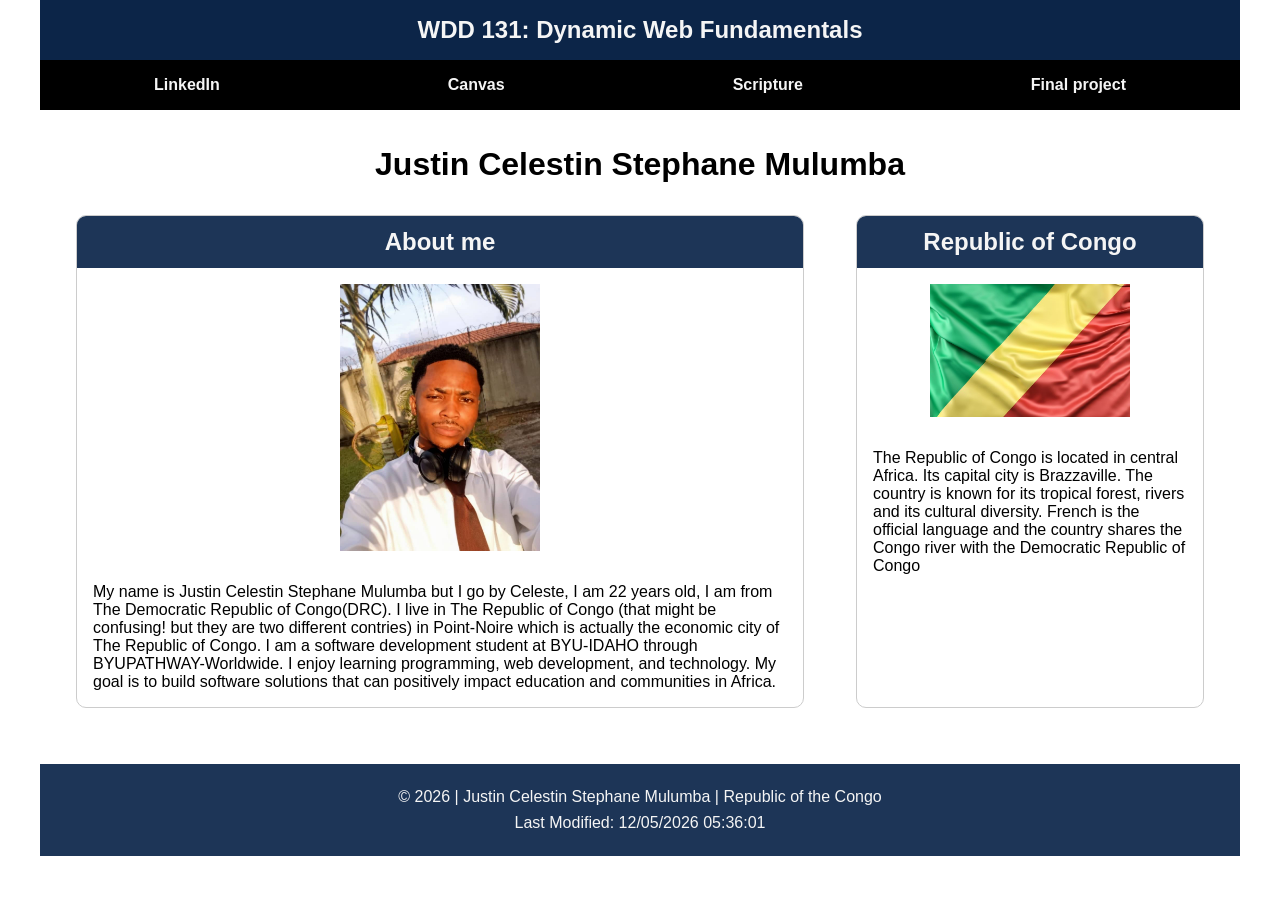
<file: index.html>
<!Doctype html>
<html lang="en">
<head>
    <meta charset="UTF-8">
    <meta name="viewport" content="width=device-width, initial-scale=1.0">

    <title>WDD 131 | Justin Célestin Stephane Mulumba</title>

    <meta name="description" content="WDD 131 Home Page Assignment">
    <meta name="author" content="Justin Célestin Stephane Mulumba">

    <link rel="stylesheet" href="styles/base.css">

    <script src="scripts/getdates.js" defer></script>
</head>
 
<body>
    <header>
        <span id="course-title">
            WDD 131: Dynamic Web Fundamentals
        </span>
        <nav>
            <a href="https://www.linkedin.com/in/stephane-lotshanga-mulumba-905601286?utm_source=share_via&utm_content=profile&utm_medium=member_android">LinkedIn</a>
            <a href="https://byupw.instructure.com" target="_blank">Canvas</a>
            <a href="https://www.churchofjesuschrist.org/study/scriptures" target="_blank">Scripture</a>
            <a href="final-project.html">Final project</a>
        </nav>
    </header>
    <main>
        <h1>Justin Celestin Stephane Mulumba</h1>
        <div class="cards">
            <section class="card">
                <h2>About me</h2>
                <img src="images/justin_profile.png" alt="Photo of Justin Celestin Mulumba">
                <p>My name is Justin Celestin Stephane Mulumba but I go by Celeste, I am 22 years old, I am from The Democratic Republic of Congo(DRC).
                I live in The Republic of Congo (that might be confusing! but they are two different contries) in Point-Noire which is actually the economic city of The Republic of Congo. 
                I am a software development student at BYU-IDAHO through BYUPATHWAY-Worldwide. I enjoy learning programming, web development, and technology.
                My goal is to build software solutions that can positively impact  education and communities in Africa.
                </p>
            </section>
            <section class="card">
                <h2>Republic of Congo</h2>
                <img src="images/flag.png" alt="flag of The Republic of Congo">
                <p>The Republic of Congo is located in central Africa. Its capital city is Brazzaville. 
                The country is known for its tropical forest, rivers and its cultural diversity.
                French is the official language and the country shares the Congo river with the Democratic Republic of Congo </p>
            </section>
        </div>
    </main>
    <footer>
       <p>
        &copy;
        <span id="currentyear"></span>
        | Justin Celestin Stephane Mulumba | Republic of the Congo
       </p> 
        <p id="lastModified"></p>
    </footer>
</body>
</html>
</file>
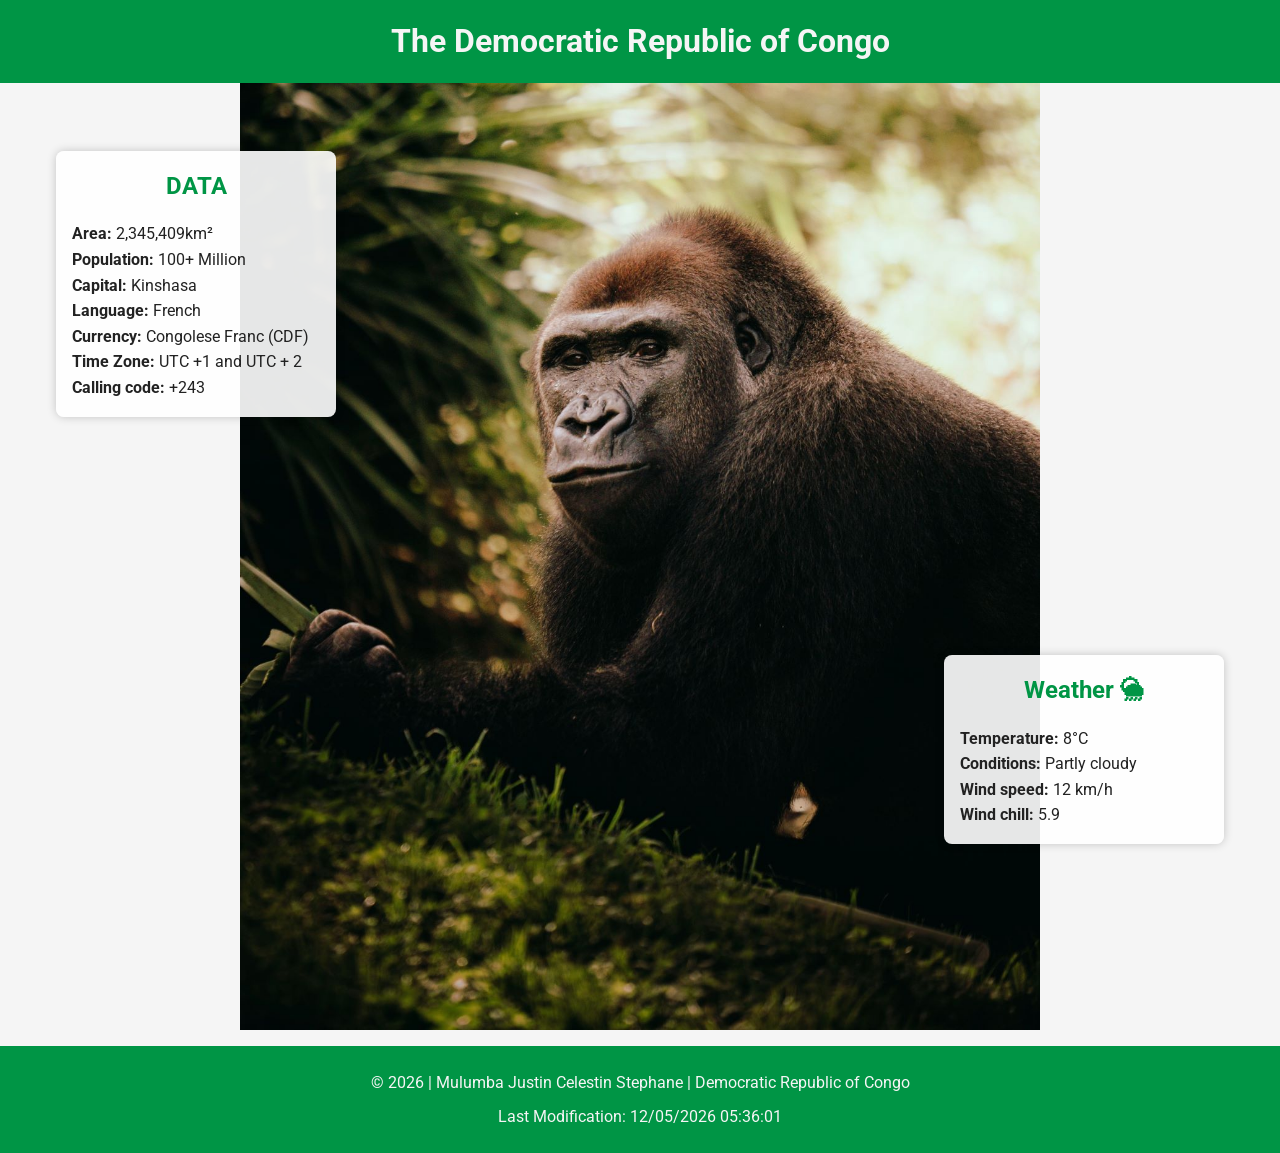
<file: place.html>
<!DOCTYPE html>
<html lang="en">
    <head>
        <meta charset="UTF-8">
        <meta name="viewport" content="width=device-width, initial-scale=1.0">

        <title>The Democratic Republic of Congo</title>

        <meta name="description"
            content="WDD 131 Week 03 Place Assignment - Democratic Republic of Congo">

        <meta name="author"
            content="Mulumba Justin Celestin Stephane">

        <!-- Google Font -->
        <link rel="preconnect" href="https://fonts.googleapis.com">
        <link rel="preconnect" href="https://fonts.gstatic.com" crossorigin>

        <link
            href="https://fonts.googleapis.com/css2?family=Roboto:wght@300;400;700&display=swap"
            rel="stylesheet">

        <!-- CSS -->
        <link rel="stylesheet" href="styles/place.css">

        <!-- JavaScript -->
        <script src="scripts/place.js" defer></script>
    </head>
    <body>
        <header>
            <h1>The Democratic Republic of Congo</h1>
        </header>
        <main>

            <section class="hero">
                <picture>
                        <source
                            media="(min-width: 768px)"
                            srcset="images/congo-faune-img.webp">

                        <img
                            src="images/congo-mobile.webp"
                            alt="The forest of the Democratic Republic of Congo">
                </picture>
                </section>
                <section class="data">
                    <h2><strong>DATA</strong></h2>
                    <p><strong>Area: </strong>2,345,409km²</p>
                    <p><strong>Population: </strong>100+ Million</p>
                    <p><strong>Capital: </strong>Kinshasa</p>
                    <p><strong>Language: </strong>French</p>
                    <p><strong>Currency: </strong>Congolese Franc (CDF)</p>
                    <p><strong>Time Zone: </strong>UTC +1 and UTC + 2</p>
                    <p><strong>Calling code: </strong>+243</p>
                </section>
                <section class="weather">
                    <h2>Weather </h2>
                     <img
                        class="weather-icon"
                        src="images/weather.svg"
                        alt="Weather Icon">
                    <p><strong>Temperature: </strong> 
                    <span id="temperature">8</span>°C</p>
                    <p><strong>Conditions: </strong> Partly cloudy</p>   
                    <p><strong>Wind speed: </strong>
                    <span id="windspeed">12</span> km/h
                    </p>   
                    <p><strong>Wind chill: </strong>
                    <span id="windchill"></span> 
                    </p>
                </section>
        </main>
        <footer>
            <p>
                © <span id="currentyear"></span>
                | Mulumba Justin Celestin Stephane
                | Democratic Republic of Congo
            </p>
            <p id="lastModified">last modifications</p>
        </footer>
    </body>
</html>
</file>
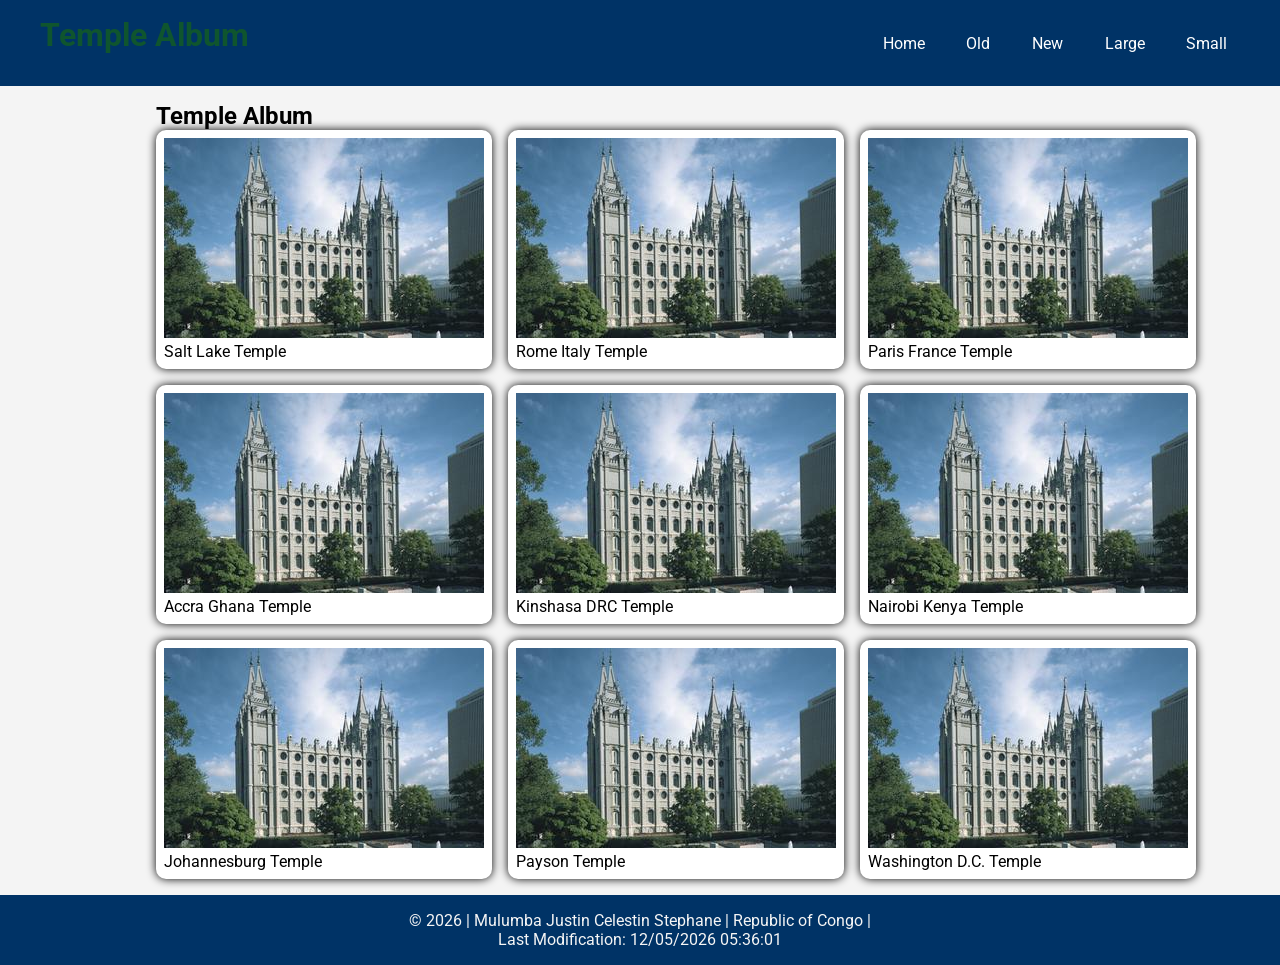
<file: temples.html>
<!DOCTYPE html>
<html lang="en">
<head>
    <meta charset="UTF-8">
    <meta name="viewport" content="width=device-width, initial-scale=1.0">

    <title>Temple Album</title>

    <!-- Google Fonts -->
    <link rel="preconnect" href="https://fonts.googleapis.com">
    <link rel="preconnect" href="https://fonts.gstatic.com" crossorigin>
    <link href="https://fonts.googleapis.com/css2?family=Roboto:wght@300;400;700&display=swap" rel="stylesheet">

    <link rel="stylesheet" href="styles/temples.css">
    <link rel="stylesheet" href="styles/temples-large.css">

    <script src="scripts/temples.js" defer></script>
</head>
<body>
    <header>
        <div class="header-container">
            <h1>Temple Album</h1>
            <button id="menu-button">☰</button>
            <nav>
                <a href="#">Home</a>
                <a href="#">Old</a>
                <a href="#">New</a>
                <a href="#">Large</a>
                <a href="#">Small</a>
            </nav> 
        </div>    
    </header>
    <main>
        <h2>Temple Album</h2>
        <div class="gallery">
            <figure>
                <img src="\images\salt-lake-temple.jpg" alt="Salt Lake Temple">
                <figcaption>Salt Lake Temple</figcaption>
           </figure>

           <figure>
                <img src="\images\salt-lake-temple.jpg" alt="Rome Italy Temple">
                <figcaption>Rome Italy Temple</figcaption>
           </figure>

           <figure>
            <img src="\images\salt-lake-temple.jpg" alt="Paris France Temple">
            <figcaption>Paris France Temple</figcaption>
           </figure>

          <figure>
            <img src="\images\salt-lake-temple.jpg" alt="Accra Ghana Temple">
            <figcaption>Accra Ghana Temple</figcaption>
          </figure>

          <figure>
            <img src="\images\salt-lake-temple.jpg" alt="Kinshasa Temple">
            <figcaption>Kinshasa DRC Temple</figcaption>
          </figure>

          <figure>
            <img src="\images\salt-lake-temple.jpg" alt="Nairobi Temple">
            <figcaption>Nairobi Kenya Temple</figcaption>
          </figure>

          <figure>
            <img src="\images\salt-lake-temple.jpg" alt="Johannesburg Temple">
            <figcaption>Johannesburg Temple</figcaption>
          </figure>

          <figure>
            <img src="\images\salt-lake-temple.jpg" alt="Payson Temple">
            <figcaption>Payson Temple</figcaption>
          </figure>

          <figure>
            <img src="\images\salt-lake-temple.jpg" alt="Washington Temple">
            <figcaption>Washington D.C. Temple</figcaption>
          </figure>
        </div>
    </main>
    <footer>
        <p>
            © <span id="currentyear"></span>
            | Mulumba Justin Celestin Stephane | Republic of Congo |
        </p>
        <p id="lastModified"></p>
    </footer>
</body>
</html>
</file>
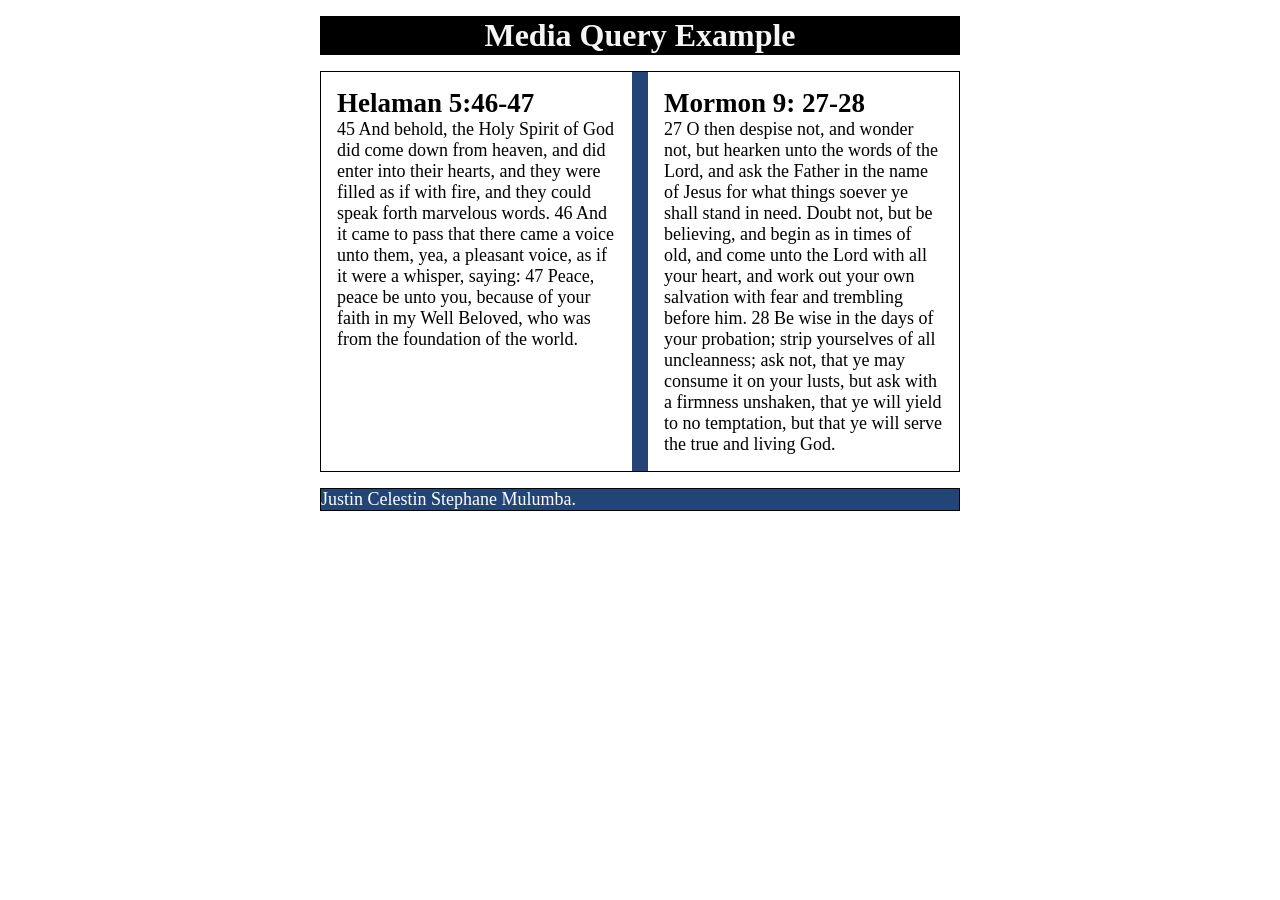
<file: week02/media-query.html>
<!DOCTYPE html>
<html lang="en">
<head>
    <meta charset="UTF-8">
    <meta name="viewport" content="width=device-width, initial-scale=1.0">
    <title>Media Query Example</title>
    <link rel="stylesheet" href="styles/media-query.css">
    <link rel="stylesheet" href="styles/media-query-large.css">
    <link rel="preconnect" href="https://fonts.googleapis.com">
    <link rel="preconnect" href="https://fonts.gstatic.com" crossorigin>
    <link href="https://fonts.googleapis.com/css2?family=Roboto&display=swap" rel="stylesheet">
</head>
<body>
    <header>
        <h1>Media Query Example</h1>
    </header>
    <main>
        <section>
            <h2>Helaman 5:46-47</h2>
            <p>45 And behold, the Holy Spirit of God did come down from heaven, and did enter into their hearts, and they were filled as if with fire, and they could speak forth marvelous words.

46 And it came to pass that there came a voice unto them, yea, a pleasant voice, as if it were a whisper, saying:

47 Peace, peace be unto you, because of your faith in my Well Beloved, who was from the foundation of the world.</p>
        </section>
        <section>
            <h2>Mormon 9: 27-28</h2>
            <p>27 O then despise not, and wonder not, but hearken unto the words of the Lord, and ask the Father in the name of Jesus for what things soever ye shall stand in need. Doubt not, but be believing, and begin as in times of old, and come unto the Lord with all your heart, and work out your own salvation with fear and trembling before him.

28 Be wise in the days of your probation; strip yourselves of all uncleanness; ask not, that ye may consume it on your lusts, but ask with a firmness unshaken, that ye will yield to no temptation, but that ye will serve the true and living God.</p>
        </section>
    </main>
    <footer>
        <p>Justin Celestin Stephane Mulumba.</p>
    </footer>
</body>
</html>
</file>
<file: styles/base.css>
*{
    margin: 0;
    padding: 0;
    box-sizing: border-box;
}
body{
    font-family: 'Franklin Gothic Medium', 'Arial Narrow', Arial, sans-serif;
    max-width: 1200px;
    margin: 0 auto;
}
header{
    background-color: #0c2548;
    color: whitesmoke;
}
#course-title{
    display: block;
    text-align: center;
    padding: 1rem;
    font-size: 1.5rem;
    font-weight: bold;
}
/*------------*/
/*Navigation*/
/*---------- */
nav {
    display: flex;
    justify-content: space-around;
    background-color: #000;
}
nav a{
    color: whitesmoke;
    text-decoration: none;
    padding: 1rem;
    font-weight: bold;
}
nav a:hover{
    background-color: whitesmoke;
    color: black;
}
h1{
    text-align: center;
    margin: 1rem 0;
}
.card{
    border: 1px solid #ccc;
    border-radius: 10px;
    margin: 1rem;
    overflow: hidden;
}
.card h2{
    background-color: #1d3557;
    color: whitesmoke;
    text-align: center;
    padding: 0.75rem;
}
.card p{
    padding: 1rem;
}
main{
    padding: 20px;
}

.card{
    display: flex;
    flex-direction: column;
}
.card img{
    width: 200px;
    height: auto;
    margin: 1rem auto; 
    display: block;
}
.cards{
    display: grid;
    grid-template-columns: 2fr 1fr;
    gap: 20px;
}

footer{
    background-color: #1d3557;
    color: whitesmoke;
    text-align: center;
    padding: 1rem;
    margin-top: 20px;
}
footer p{
    margin: 0.5rem 0;
}
@media(max-width: 768px){
    main{
        grid-template-columns: 1fr;
    }
    nav{
        flex-direction: column;
    }
}
</file>
<file: styles/place.css>
/* Reset */
:root{
    --primary-color: #009545;
    --background-color: #f5f5f5;
    --text-color: #222;
    --card-color: whitesmoke;
}
*{
    margin: 0;
    padding: 0;
    box-sizing: border-box;
}
/* Body */
body{
    font-family: 'Roboto', sans-serif;
    background-color: var(--background-color);
    color: var(--text-color);
    line-height: 1.6;
}



/* header */
header{
    background-color: var(--primary-color);
    color: var(--card-color);
    text-align: center;
    padding: 1rem;
}
/* Main */
main{
    max-width: 800px;
    margin: 0 auto;
}
.hero{
    position: relative;
    background-color: #ddd;
    text-align: center;
    padding: auto;
    font-size: 1.2rem;
    font-weight: bold;
}
.weather-icon{
    display:block;
    margin:0 auto;
    width:50px;
}
img{
    max-width: 100%;
    height: auto;
}

.hero img{
    width: 100%;
    max-height: 70vh;
    object-fit: cover;
    display: block;
}

.data ,
.weather{
    background-color: var(--background-color);
    margin: 1rem;
    padding: 1rem;
    border-radius: 8px;
}
.data h2, .weather h2{
    text-align: center;
    margin-bottom: 1rem;
    color: var(--primary-color);
}
footer{
    background-color: var(--primary-color);
    color: var(--background-color);
    text-align: center;
    padding: 1rem;
    margin-top: 1rem;
}
footer p{
    margin: 0.5rem;
}

/* LAYOUT DESTOP */
@media screen and (min-width: 768px){

    .hero{
        position: relative;
    }

    .hero img{
        width: 100%;
        max-height: 150vh;
        object-fit: cover;
    }

    .data,
    .weather{
        position: absolute;
        width: 280px;

        background-color: rgba(255,255,255,.90);

        padding: 1rem;

        border-radius: 8px;

        box-shadow: 0 0 10px rgba(0,0,0,.2);
    }

    .data{
        top: 135px;
        left: 40px;
    }

    .weather{
        bottom: 40px;
        right: 40px;
    }
        .weather-icon{
        display:none;
    }
    .weather h2::after{
        content: " 🌦";
    }
    
}
</file>
<file: styles/temples.css>
*{
    margin:0;
    padding:0;
    box-sizing: border-box;
}
body{
    font-family: 'Roboto', sans-serif;
    background-color: #f4f4f4;
}
/* --Header-- */
header{
    background-color: #003366;
    color: rgb(15, 85, 46);
    padding: 1rem;
}
.header-container{
    display: flex;
    justify-content: space-between;
    align-items: center;
}
/* menu Button */
#menu-button{
    font-size: 2rem;
    background: none ;
    border: none;
    color: white;
    cursor: pointer;
}
nav{
    display: none;
    flex-direction: column;
    margin-top:column;
}   
nav.open{
    display:flex;
} 
nav a{
    color: white; 
    text-decoration: none;
    padding: 0.8rem;
}
nav a:hover{
    background-color: white;
    color:#003366;
    border-radius: 5px;
}
/* --MAIN-- */
main{
    max-width: 1000px;
    margin:0 auto;
    padding: 1rem;
}
h1{
    text-align: center;
    margin-bottom: 1rem;
}
.gallery{
    display: grid;
    grid-template-columns: 1fr;
    gap: 1rem;
}
figure{
    background: white;
    padding: 0.5rem;
    border-radius: 10px;
    box-shadow: 0 0 10px rgba(0 , 0 , 0.1);
}
img{
    width: center;
    display: 0.5rem;
    border-radius: 700;
}
footer{
    background-color: #003366;
    color: white;
    text-align: center;
    padding: 1rem;
}
/* FOOTER*/
footer{
    background-color: #003366;
    color: whitesmoke;
    text-align: center;
    padding: 1rem;
}
</file>
<file: styles/temples-large.css>
@media screen and (min-width: 768px){
    #menu-button{
        display: none;
    }
    nav{
        display: flex;
        flex-direction: row;
        gap: 1rem;
        margin-top: 0;
    }
    .header-container{
        max-width: 1200px;
        margin: 0 auto;
    }
    .gallery{
        grid-template-columns: repeat(3, 1fr);
    }
}
</file>
<file: week02/styles/media-query.css>
*{
    margin: 0;
    padding: 0;
    box-sizing: border-box;
}

body{
    font-family: 'Roboto'sans-serif;
    font-size: large;
}

header,
main,
footer{
    max-width: 640px;
    margin: 1rem auto;
    border: 1px solid #000;
    background-color: #247;
    color: white;
}
main{
    display: grid;
    grid-template-columns: 1fr;
    gap: 1rem;
}
section{
    padding: 1rem;
    background-color: #fff;
    color: black;
}
h1{
    font-size: 2rem;
    text-align: center;
}
</file>
<file: week02/styles/media-query-large.css>
@media screen and (min-width: 640px){
    header{
        background-color: black;
    }
    main{
        grid-template-columns: 1fr 1fr;
    }
    h1{
        color: whitesmoke;
    }
}
</file>
